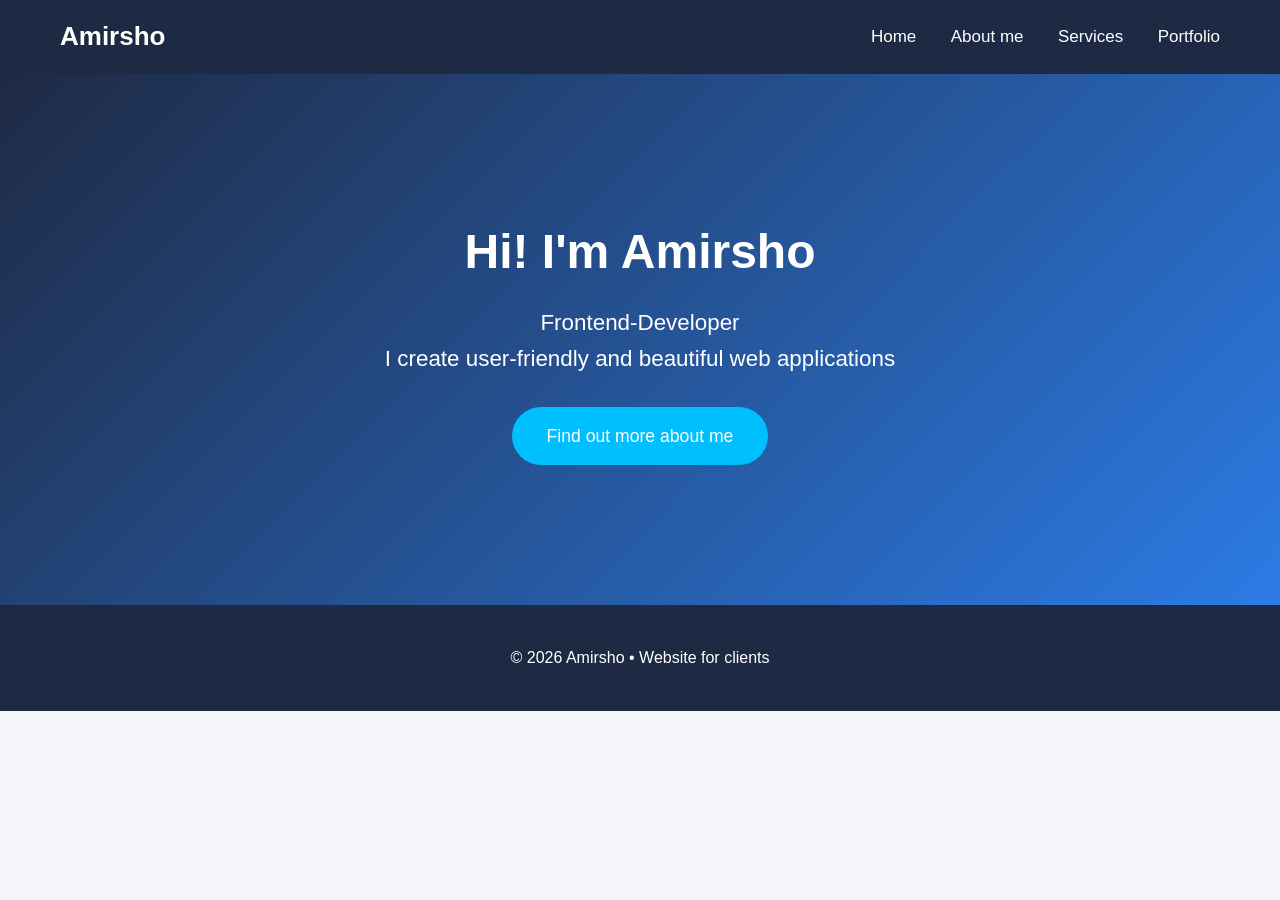
<file: index.html>
<!DOCTYPE html>
<html lang="ru">
<head>
    <meta charset="UTF-8">
    <meta name="viewport" content="width=device-width, initial-scale=1.0">
    <title>Amirsho | Frontend-Developer</title>
    <link rel="stylesheet" href="style.css">
</head>
<body>

    <header>
        <nav>
            <div class="logo">Amirsho</div>
            <div class="nav-links">
                <a href="index.html">Home</a>
                <a href="about.html">About me</a>
                <a href="services.html">Services</a>
                <a href="portfolio.html">Portfolio</a>
            </div>
        </nav>
    </header>

    <section class="hero">
        <h1>Hi! I'm Amirsho</h1>
        <p class="subtitle">Frontend-Developer<br>I create user-friendly and beautiful web applications</p>
        <a href="about.html" class="btn">Find out more about me</a>
    </section>

    <footer>
        <p>© 2026 Amirsho • Website for clients</p>
    </footer>

</body>
</html>
</file>
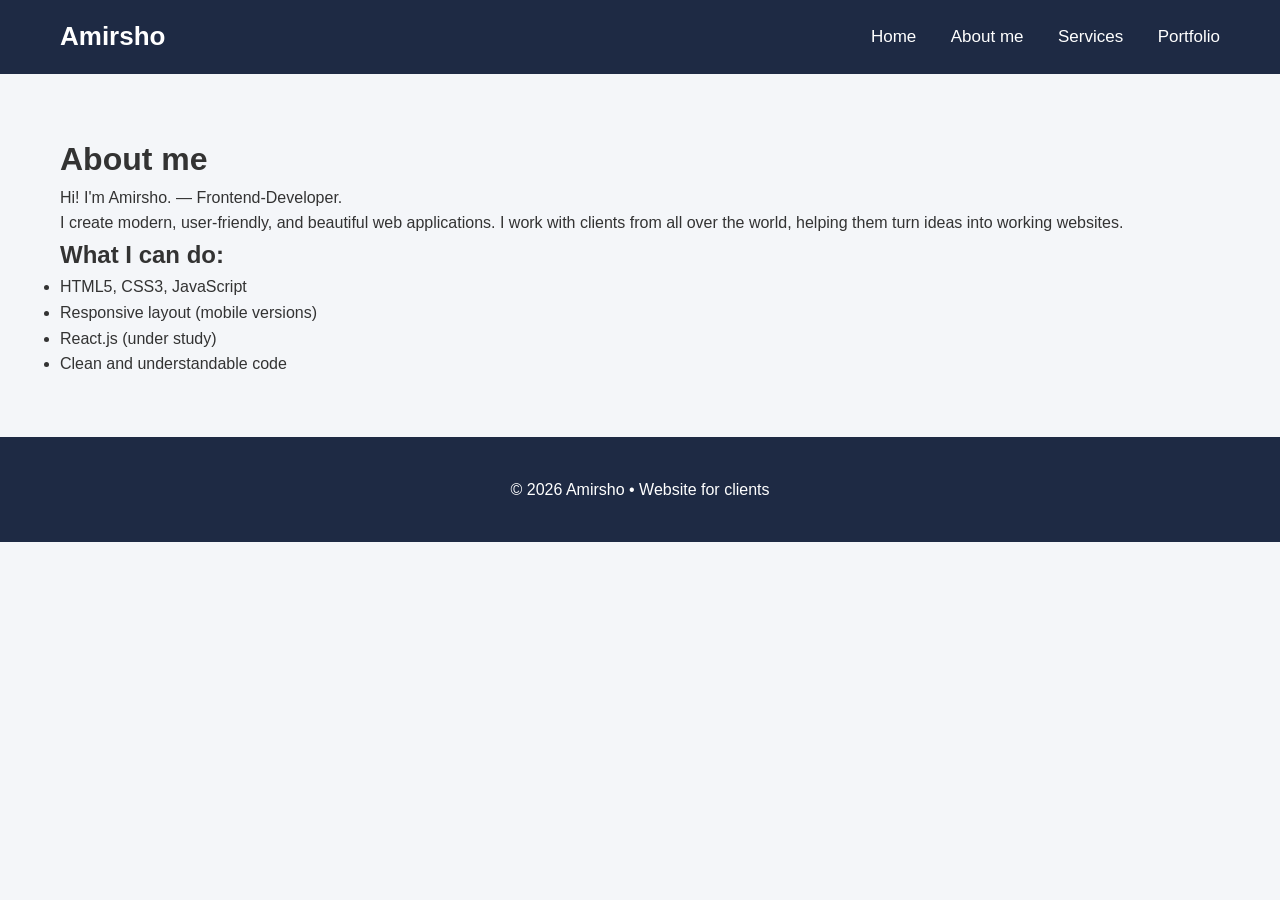
<file: about.html>
<!DOCTYPE html>
<html lang="ru">
<head>
    <meta charset="UTF-8">
    <meta name="viewport" content="width=device-width, initial-scale=1.0">
    <title>About me - Amirsho</title>
    <link rel="stylesheet" href="style.css">
</head>
<body>

    <header>
        <nav>
            <div class="logo">Amirsho</div>
            <div class="nav-links">
                <a href="index.html">Home</a>
                <a href="about.html">About me</a>
                <a href="services.html">Services</a>
                <a href="portfolio.html">Portfolio</a>
            </div>
        </nav>
    </header>

    <div class="container">
        <h1>About me</h1>
        <p>Hi! I'm Amirsho. — Frontend-Developer.</p>
        <p>I create modern, user-friendly, and beautiful web applications. I work with clients from all over the world, helping them turn ideas into working websites.</p>
        
        <h2>What I can do:</h2>
        <ul>
            <li>HTML5, CSS3, JavaScript</li>
            <li>Responsive layout (mobile versions)</li>
            <li>React.js (under study)</li>
            <li>Clean and understandable code</li>
        </ul>
    </div>

    <footer>
        <p>© 2026 Amirsho • Website for clients</p>
    </footer>

</body>
</html>
</file>
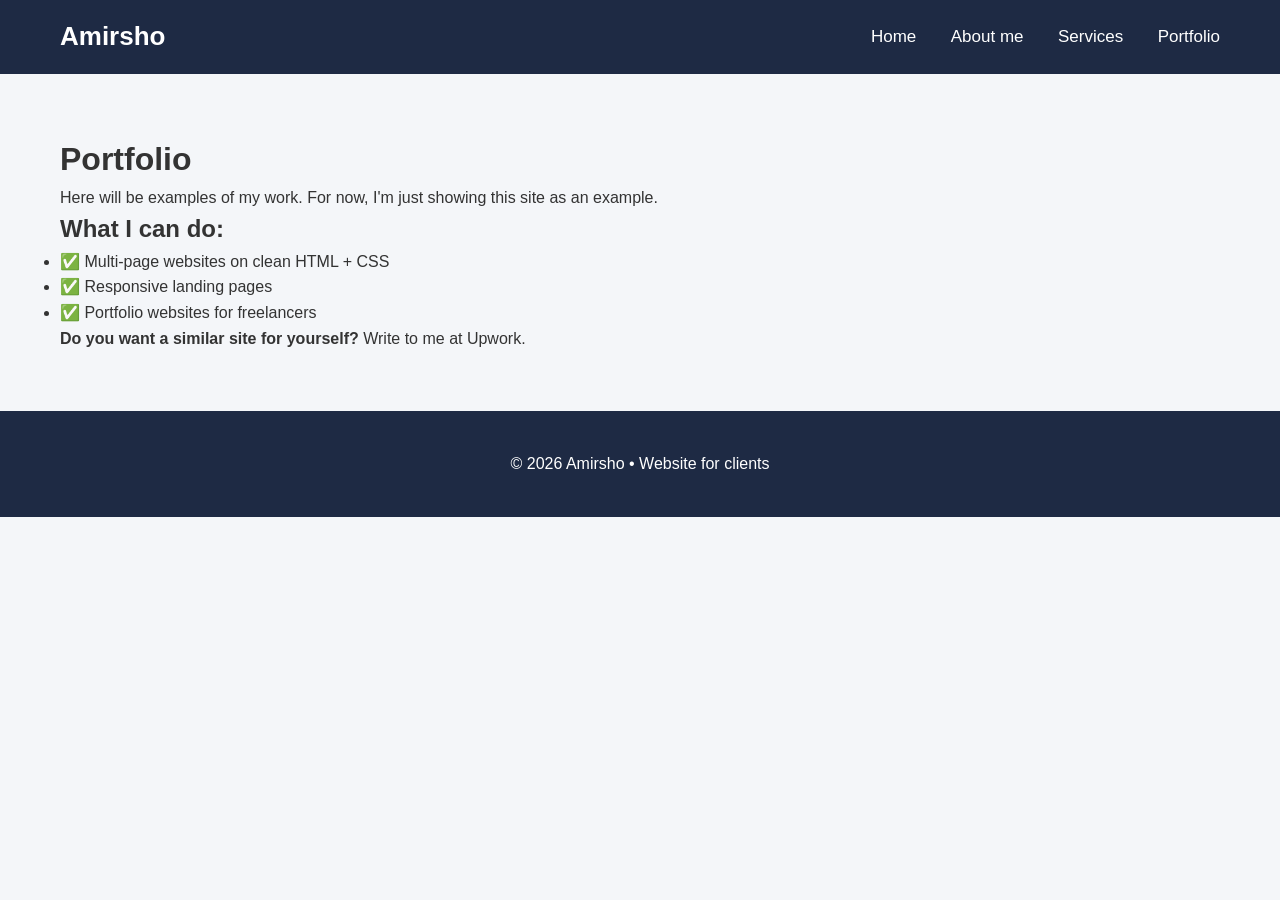
<file: portfolio.html>
<!DOCTYPE html>
<html lang="ru">
<head>
    <meta charset="UTF-8">
    <meta name="viewport" content="width=device-width, initial-scale=1.0">
    <title>Porfolio - Amirsho</title>
    <link rel="stylesheet" href="style.css">
</head>
<body>

    <header>
        <nav>
            <div class="logo">Amirsho</div>
            <div class="nav-links">
                <a href="index.html">Home</a>
                <a href="about.html">About me</a>
                <a href="services.html">Services</a>
                <a href="portfolio.html">Portfolio</a>
            </div>
        </nav>
    </header>

    <div class="container">
        <h1>Portfolio</h1>
        <p>Here will be examples of my work. For now, I'm just showing this site as an example.</p>
        
        <h2>What I can do:</h2>
        <ul>
            <li>✅ Multi-page websites on clean HTML + CSS</li>
            <li>✅ Responsive landing pages</li>
            <li>✅ Portfolio websites for freelancers</li>
        </ul>

        <p><strong>Do you want a similar site for yourself?</strong> Write to me at Upwork.</p>
    </div>

    <footer>
        <p>© 2026 Amirsho • Website for clients</p>
    </footer>

</body>
</html>
</file>
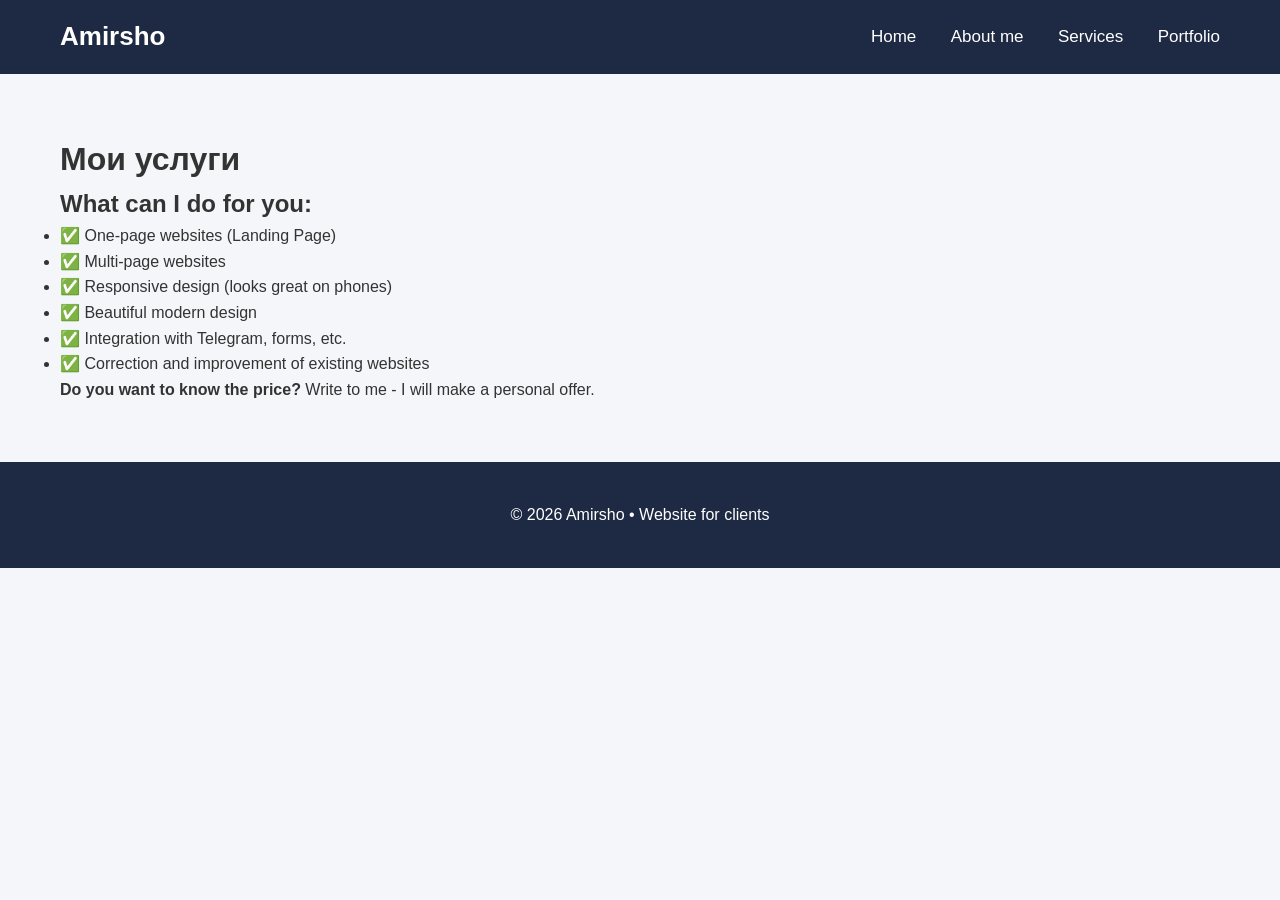
<file: services.html>
<!DOCTYPE html>
<html lang="ru">
<head>
    <meta charset="UTF-8">
    <meta name="viewport" content="width=device-width, initial-scale=1.0">
    <title>Services - Amirsho</title>
    <link rel="stylesheet" href="style.css">
</head>
<body>

    <header>
        <nav>
            <div class="logo">Amirsho</div>
            <div class="nav-links">
                <a href="index.html">Home</a>
                <a href="about.html">About me</a>
                <a href="services.html">Services</a>
                <a href="portfolio.html">Portfolio</a>
            </div>
        </nav>
    </header>

    <div class="container">
        <h1>Мои услуги</h1>
        
        <h2>What can I do for you:</h2>
        
        <ul>
            <li>✅ One-page websites (Landing Page)</li>
            <li>✅ Multi-page websites</li>
            <li>✅ Responsive design (looks great on phones)</li>
            <li>✅ Beautiful modern design</li>
            <li>✅ Integration with Telegram, forms, etc.</li>
            <li>✅ Correction and improvement of existing websites</li>
        </ul>

        <p><strong>Do you want to know the price?</strong> Write to me - I will make a personal offer.</p>
    </div>

    <footer>
        <p>© 2026 Amirsho • Website for clients</p>
    </footer>

</body>
</html>
</file>
<file: style.css>
* {
    margin: 0;
    padding: 0;
    box-sizing: border-box;
}

body {
    font-family: Arial, sans-serif;
    line-height: 1.6;
    color: #333;
    background: #f4f6f9;
}

header {
    background: #1e2a44;
    color: white;
    padding: 1rem 0;
    position: sticky;
    top: 0;
    z-index: 100;
}

nav {
    max-width: 1200px;
    margin: 0 auto;
    display: flex;
    justify-content: space-between;
    align-items: center;
    padding: 0 20px;
}

.logo {
    font-size: 26px;
    font-weight: bold;
}

.nav-links a {
    color: white;
    text-decoration: none;
    margin-left: 30px;
    font-size: 17px;
}

.nav-links a:hover {
    color: #00bfff;
}

.hero {
    background: linear-gradient(135deg, #1e2a44, #2c7be5);
    color: white;
    text-align: center;
    padding: 140px 20px;
}

.hero h1 {
    font-size: 3rem;
    margin-bottom: 15px;
}

.hero p {
    font-size: 1.4rem;
    max-width: 700px;
    margin: 0 auto 30px;
}

.btn {
    background: #00bfff;
    color: white;
    padding: 15px 35px;
    border-radius: 50px;
    text-decoration: none;
    font-size: 1.1rem;
    display: inline-block;
}

.btn:hover {
    background: #0099cc;
    transform: scale(1.05);
}

.container {
    max-width: 1200px;
    margin: 0 auto;
    padding: 60px 20px;
}

footer {
    background: #1e2a44;
    color: white;
    text-align: center;
    padding: 40px 0;
}
</file>
